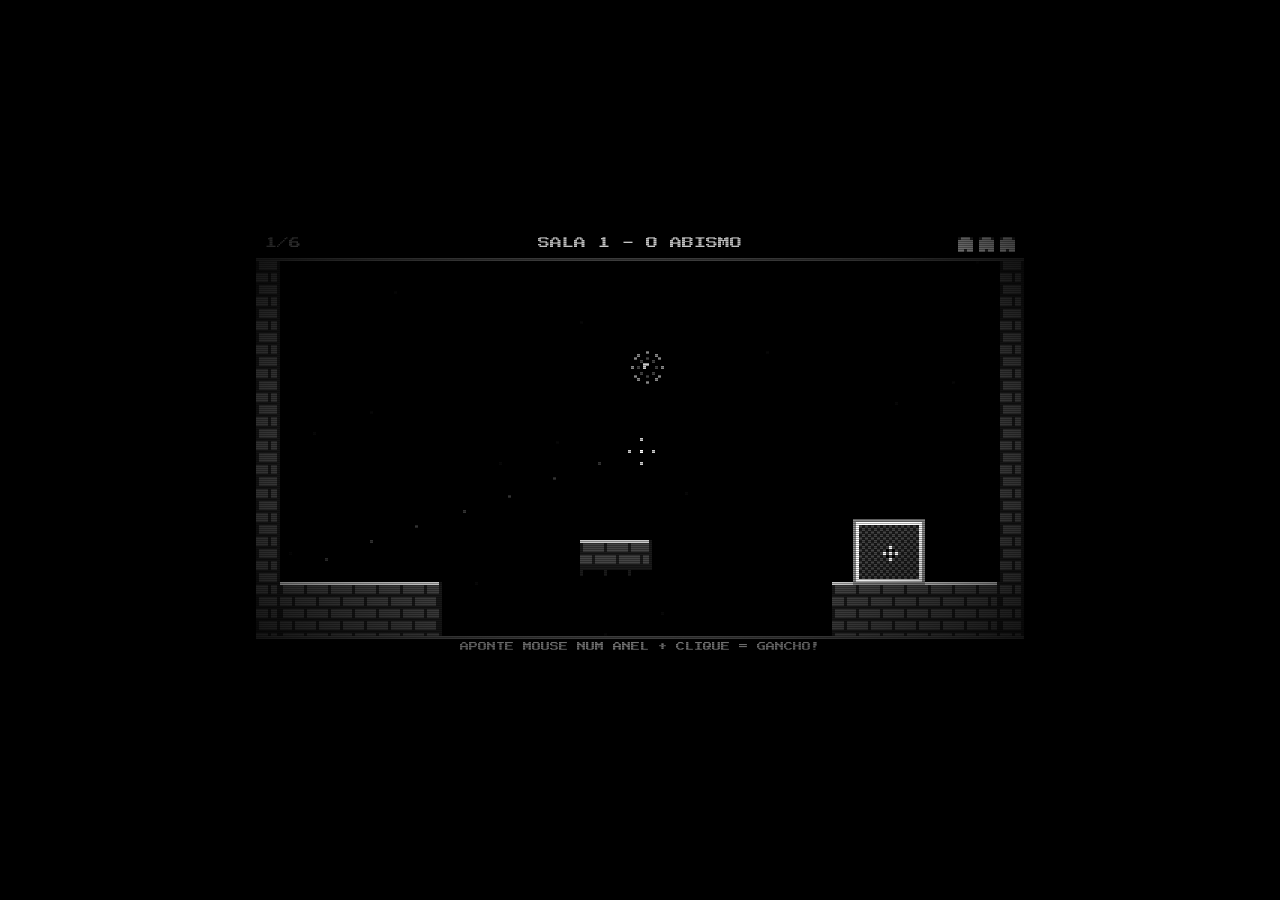
<file: hookshot-rooms-8bit.html>
<!DOCTYPE html>
<html lang="pt-BR">
<head>
<meta charset="UTF-8">
<title>HOOKSHOT ROOMS</title>
<style>
@import url('https://fonts.googleapis.com/css2?family=Press+Start+2P&display=swap');
*{margin:0;padding:0;box-sizing:border-box}
body{background:#000;display:flex;align-items:center;justify-content:center;min-height:100vh;overflow:hidden}
#wrap{position:relative;display:inline-block}
canvas{display:block;image-rendering:pixelated;image-rendering:crisp-edges;cursor:none}
#scan{position:absolute;top:0;left:0;width:100%;height:100%;
  background:repeating-linear-gradient(to bottom,transparent 0px,transparent 1px,rgba(0,0,0,0.32) 1px,rgba(0,0,0,0.32) 2px);
  pointer-events:none;z-index:10}
#vig{position:absolute;top:0;left:0;width:100%;height:100%;
  background:radial-gradient(ellipse at center,transparent 55%,rgba(0,0,0,0.8) 100%);
  pointer-events:none;z-index:11}
#fl{position:absolute;top:0;left:0;width:100%;height:100%;pointer-events:none;z-index:12;opacity:0;transition:opacity 0.04s}
</style>
</head>
<body>
<div id="wrap">
  <canvas id="c" width="768" height="432"></canvas>
  <div id="scan"></div><div id="vig"></div><div id="fl"></div>
</div>
<script>
const canvas=document.getElementById('c');
const ctx=canvas.getContext('2d');
ctx.imageSmoothingEnabled=false;
const fl=document.getElementById('fl');
const S=3,VW=256,VH=144;

// ── B&W PALETTE ──────────────────────────────────────────────────
const C={BK:'#000000',W0:'#ffffff',W1:'#cccccc',W2:'#888888',W3:'#444444',W4:'#1a1a1a'};

// ── AUDIO ────────────────────────────────────────────────────────
let AC=null;
function auInit(){if(!AC)AC=new(window.AudioContext||window.webkitAudioContext)();}
function beep(f,d,t='square',v=0.14,f2=null,delay=0){
  if(!AC)return;
  const o=AC.createOscillator(),g=AC.createGain();
  o.connect(g);g.connect(AC.destination);
  o.type=t;const now=AC.currentTime+delay;
  o.frequency.setValueAtTime(f,now);
  if(f2)o.frequency.linearRampToValueAtTime(f2,now+d);
  g.gain.setValueAtTime(v,now);g.gain.exponentialRampToValueAtTime(0.001,now+d);
  o.start(now);o.stop(now+d);
}
const SFX={
  jump:  ()=>{auInit();beep(220,0.06,'square',0.13,440);},
  hook:  ()=>{auInit();beep(880,0.03,'square',0.09,1600);},
  attach:()=>{auInit();beep(330,0.05,'square',0.17,180);},
  rel:   ()=>{auInit();beep(180,0.04,'square',0.07);},
  death: ()=>{auInit();[160,130,100,70].forEach((f,i)=>beep(f,0.1,'sawtooth',0.24,null,i*0.1));},
  win:   ()=>{auInit();[330,440,550,660,880].forEach((f,i)=>beep(f,0.07,'square',0.15,null,i*0.06));},
  shoot: ()=>{auInit();beep(550,0.04,'square',0.08,250);},
  bounce:()=>{auInit();beep(140,0.05,'square',0.1,300);},
};

// ── DRAW HELPERS ─────────────────────────────────────────────────
function vr(x,y,w,h,c){ctx.fillStyle=c;ctx.fillRect(~~x*S,~~y*S,~~w*S,~~h*S);}
function vp(x,y,c){ctx.fillStyle=c;ctx.fillRect(~~x*S,~~y*S,S,S);}
function vtxt(str,vx,vy,c,sz,align='center'){
  ctx.fillStyle=c;ctx.font=`${sz*S}px 'Press Start 2P',monospace`;
  ctx.textAlign=align;ctx.textBaseline='top';ctx.fillText(str,~~vx*S,~~vy*S);
}
function ovlp(ax,ay,aw,ah,bx,by,bw,bh){return ax<bx+bw&&ax+aw>bx&&ay<by+bh&&ay+ah>by;}

// ── ROOMS ────────────────────────────────────────────────────────
// BUG FIX: player start and enemy start coords never overlap
const ROOMS=[
{title:'SALA 1 - O ABISMO',hint:'APONTE MOUSE NUM ANEL + CLIQUE = GANCHO!',
 plat:[{x:0,y:0,w:256,h:8},{x:0,y:0,w:8,h:144},{x:248,y:0,w:8,h:144},
       {x:8,y:116,w:54,h:28},{x:108,y:102,w:24,h:10},{x:192,y:116,w:56,h:28}],
 spikes:[{x:62,y:136,w:46,h:8},{x:132,y:136,w:60,h:8}],
 anchors:[{x:130,y:44}],exit:{x:200,y:96,w:22,h:20},start:{x:14,y:103},
 enemies:[]},

{title:'SALA 2 - ESCADARIA',hint:'USE DOIS GANCHOS SEGUIDOS PARA SUBIR!',
 plat:[{x:0,y:0,w:256,h:8},{x:0,y:0,w:8,h:144},{x:248,y:0,w:8,h:144},
       {x:8,y:128,w:48,h:16},{x:64,y:112,w:24,h:8},{x:104,y:96,w:24,h:8},
       {x:148,y:80,w:24,h:8},{x:196,y:64,w:52,h:80}],
 spikes:[{x:56,y:136,w:8,h:8},{x:88,y:136,w:16,h:8},{x:128,y:136,w:20,h:8},
         {x:172,y:136,w:24,h:8},{x:8,y:8,w:80,h:12,ceil:1},{x:140,y:8,w:108,h:12,ceil:1}],
 anchors:[{x:80,y:46},{x:168,y:38}],exit:{x:204,y:44,w:22,h:18},start:{x:12,y:115},
 enemies:[{type:'walker',x:38,y:115,minX:10,maxX:48,speed:56},
          {type:'walker',x:216,y:52,minX:196,maxX:238,speed:62},
          {type:'bat',x:130,y:62,amp:20,spd:52,phase:0}]},

{title:'SALA 3 - CHUVA DE BALAS',hint:'ESQUIVE PROJÉTEIS ENQUANTO BALANÇA!',
 plat:[{x:0,y:0,w:256,h:8},{x:0,y:0,w:8,h:144},{x:248,y:0,w:8,h:144},
       {x:8,y:124,w:44,h:20},{x:76,y:108,w:28,h:8},{x:152,y:108,w:28,h:8},
       {x:212,y:124,w:36,h:20},{x:112,y:88,w:32,h:8}],
 spikes:[{x:52,y:136,w:24,h:8},{x:104,y:136,w:48,h:8},{x:180,y:136,w:32,h:8},
         {x:8,y:8,w:100,h:10,ceil:1},{x:148,y:8,w:100,h:10,ceil:1}],
 anchors:[{x:100,y:44},{x:156,y:44},{x:128,y:74}],exit:{x:218,y:104,w:22,h:18},start:{x:12,y:111},
 enemies:[{type:'cannon',x:8,y:100,angle:18,interval:1.4,timer:0.7},
          {type:'cannon',x:248,y:100,angle:162,interval:1.6,timer:0.2},
          {type:'walker',x:162,y:96,minX:152,maxX:172,speed:52},
          {type:'bat',x:62,y:72,amp:24,spd:56,phase:1.0},
          {type:'bat',x:192,y:58,amp:18,spd:66,phase:2.5}]},

{title:'SALA 4 - CAVERNA DA CAVEIRA',hint:'O CHÃO É MORTE — USE O GANCHO!',
 plat:[{x:0,y:0,w:256,h:8},{x:0,y:0,w:8,h:144},{x:248,y:0,w:8,h:144},
       {x:8,y:132,w:14,h:12},{x:234,y:132,w:14,h:12},{x:100,y:116,w:56,h:8},
       {x:56,y:88,w:32,h:8},{x:168,y:88,w:32,h:8},{x:108,y:60,w:40,h:8}],
 spikes:[{x:22,y:136,w:78,h:8},{x:156,y:136,w:78,h:8},{x:88,y:136,w:68,h:8},
         {x:8,y:8,w:240,h:12,ceil:1}],
 anchors:[{x:52,y:66},{x:84,y:44},{x:128,y:36},{x:172,y:44}],exit:{x:116,y:40,w:24,h:18},start:{x:10,y:119},
 enemies:[{type:'skull',x:104,y:100,vx:55,vy:-80},
          {type:'skull',x:148,y:100,vx:-60,vy:-90},
          {type:'walker',x:120,y:48,minX:108,maxX:140,speed:66},
          {type:'bat',x:52,y:72,amp:22,spd:60,phase:0.5}]},

{title:'SALA 5 - CATEDRAL DO CAOS',hint:'MÁXIMO CAOS — PLANEJE CADA BALANÇA!',
 plat:[{x:0,y:0,w:256,h:8},{x:0,y:0,w:8,h:144},{x:248,y:0,w:8,h:144},
       {x:8,y:128,w:28,h:16},{x:220,y:128,w:28,h:16},{x:44,y:108,w:36,h:8},
       {x:176,y:108,w:36,h:8},{x:108,y:88,w:40,h:8},{x:60,y:64,w:24,h:8},
       {x:172,y:64,w:24,h:8},{x:112,y:44,w:32,h:8}],
 spikes:[{x:36,y:136,w:20,h:8},{x:76,y:136,w:104,h:8},{x:200,y:136,w:20,h:8},
         {x:8,y:8,w:80,h:12,ceil:1},{x:168,y:8,w:80,h:12,ceil:1}],
 anchors:[{x:80,y:36},{x:128,y:26},{x:176,y:36},{x:84,y:82},{x:172,y:82}],
 exit:{x:120,y:24,w:16,h:18},start:{x:10,y:115},
 enemies:[{type:'walker',x:194,y:96,minX:192,maxX:212,speed:72},
          {type:'walker',x:130,y:76,minX:108,maxX:140,speed:76},
          {type:'skull',x:62,y:52,vx:65,vy:-70},
          {type:'skull',x:196,y:52,vx:-65,vy:-75},
          {type:'cannon',x:8,y:80,angle:10,interval:1.0,timer:0.3},
          {type:'cannon',x:248,y:80,angle:170,interval:1.0,timer:0.8},
          {type:'bat',x:100,y:55,amp:10,spd:72,phase:0},
          {type:'bat',x:160,y:55,amp:10,spd:66,phase:1.8}]},

{title:'SALA 6 - REI DEMÔNIO',hint:'SEM MISERICÓRDIA. BOA SORTE, HERÓI.',
 plat:[{x:0,y:0,w:256,h:8},{x:0,y:0,w:8,h:144},{x:248,y:0,w:8,h:144},
       {x:8,y:136,w:16,h:8},{x:232,y:136,w:16,h:8},{x:60,y:120,w:16,h:8},
       {x:180,y:120,w:16,h:8},{x:108,y:100,w:40,h:8},{x:48,y:76,w:20,h:8},
       {x:188,y:76,w:20,h:8},{x:104,y:56,w:48,h:8},{x:116,y:32,w:24,h:8}],
 spikes:[{x:24,y:136,w:36,h:8},{x:196,y:136,w:36,h:8},{x:76,y:128,w:104,h:8},
         {x:8,y:8,w:240,h:14,ceil:1},{x:68,y:64,w:40,h:8},{x:148,y:64,w:40,h:8},
         {x:36,y:84,w:12,h:8},{x:208,y:84,w:12,h:8}],
 anchors:[{x:72,y:38},{x:128,y:22},{x:184,y:38},{x:56,y:66},{x:200,y:66},{x:128,y:50}],
 exit:{x:120,y:12,w:16,h:18},start:{x:10,y:123},
 enemies:[{type:'walker',x:66,y:108,minX:60,maxX:68,speed:82},
          {type:'walker',x:184,y:108,minX:180,maxX:188,speed:82},
          {type:'walker',x:122,y:88,minX:108,maxX:140,speed:86},
          {type:'walker',x:122,y:44,minX:104,maxX:144,speed:92},
          {type:'skull',x:54,y:62,vx:72,vy:-90},
          {type:'skull',x:202,y:62,vx:-72,vy:-86},
          {type:'skull',x:130,y:44,vx:56,vy:-100},
          {type:'cannon',x:8,y:68,angle:0,interval:0.85,timer:0.0},
          {type:'cannon',x:248,y:68,angle:180,interval:0.85,timer:0.4},
          {type:'cannon',x:128,y:100,angle:270,interval:1.1,timer:0.2},
          {type:'bat',x:82,y:48,amp:16,spd:82,phase:0},
          {type:'bat',x:180,y:44,amp:16,spd:82,phase:2.1}]},
];

// ── CONSTANTS ────────────────────────────────────────────────────
const GRV=310,JMPV=-168,MVACC=130,AIRCTR=55,FRIC=0.68;
const HSPD=270,MROPE=104,SNAPR=13,PW=8,PH=12,BSPD=132;

// ── STATE ────────────────────────────────────────────────────────
let ri=0,lives=3,gs='playing';
let deathT=0,time=0,hintT=6,shakeT=0,shakeAmp=0,invTimer=0;
let particles=[],floatTexts=[],player,hook,enemies,bullets;

function initRoom(idx){
  const r=ROOMS[idx];
  player={x:r.start.x,y:r.start.y,vx:0,vy:0,onG:false,face:1,wf:0,wt:0};
  hook={state:'idle',x:0,y:0,vx:0,vy:0,ax:0,ay:0,rope:0};
  // Cannons: use timer field as initial t offset so they fire staggered (not all at once)
  // Skulls: gy removed from model — use e.vy directly, reset on bounce
  enemies=r.enemies.map(e=>({
    ...e, active:true,
    t: (e.type==='cannon' && e.timer!=null) ? e.timer : 0,
    dir:1, bx:e.x, by:e.y
  }));
  bullets=[];particles=[];floatTexts=[];hintT=6;invTimer=2.5;
}

// ── INPUT ────────────────────────────────────────────────────────
const keys={};
const mouse={vx:128,vy:72};
document.addEventListener('keydown',e=>{
  if(keys[e.code])return; keys[e.code]=true;
  if(gs==='gameover'&&e.code==='Enter'){ri=0;lives=3;gs='playing';initRoom(0);return;}
  if(gs==='complete'&&e.code==='Enter'){ri=0;lives=3;gs='playing';initRoom(0);return;}
  if(gs==='roomwin'&&(e.code==='Enter'||e.code==='Space')){advRoom();return;}
  if(gs!=='playing')return;
  if(e.code==='KeyR'){initRoom(ri);return;}
  if(e.code==='Space'||e.code==='KeyZ'){
    if(hook.state==='attached')relHook(); else if(player.onG)doJump();
  }
  if((e.code==='ArrowUp'||e.code==='KeyW')&&player.onG&&hook.state!=='attached')doJump();
});
document.addEventListener('keyup',e=>{keys[e.code]=false;});
canvas.addEventListener('mousemove',e=>{
  const r=canvas.getBoundingClientRect();
  mouse.vx=(e.clientX-r.left)*(VW/r.width);
  mouse.vy=(e.clientY-r.top)*(VH/r.height);
});
canvas.addEventListener('click',e=>{
  auInit();
  if(gs==='gameover'){ri=0;lives=3;gs='playing';initRoom(0);return;}
  if(gs==='complete'){ri=0;lives=3;gs='playing';initRoom(0);return;}
  if(gs==='roomwin'){advRoom();return;}
  if(gs!=='playing')return;
  const rr=canvas.getBoundingClientRect();
  mouse.vx=(e.clientX-rr.left)*(VW/rr.width);
  mouse.vy=(e.clientY-rr.top)*(VH/rr.height);
  fireHook();
});

function doJump(){player.vy=JMPV;SFX.jump();}
function fireHook(){
  if(hook.state==='attached'){relHook();return;}
  const cx=player.x+PW/2,cy=player.y+PH/2;
  const dx=mouse.vx-cx,dy=mouse.vy-cy;
  const len=Math.hypot(dx,dy);if(len<1)return;
  hook.state='flying';hook.x=cx;hook.y=cy;
  hook.vx=(dx/len)*HSPD;hook.vy=(dy/len)*HSPD;SFX.hook();
}
function relHook(){hook.state='idle';SFX.rel();}
function advRoom(){
  // +1 life every 2 completed rooms (after room 2, 4, 6), max 3
  if((ri+1)%2===0&&lives<3){lives++;spawnFloat(player.x+PW/2,player.y-6,'+VIDA!',C.W0);}
  ri++;if(ri>=ROOMS.length){gs='complete';return;}gs='playing';initRoom(ri);
}

// ── PHYSICS ──────────────────────────────────────────────────────
function resolvePlayer(plats){
  player.onG=false;
  for(const p of plats){
    if(!ovlp(player.x,player.y,PW,PH,p.x,p.y,p.w,p.h))continue;
    const ol=(player.x+PW)-p.x,or_=(p.x+p.w)-player.x;
    const ot=(player.y+PH)-p.y,ob=(p.y+p.h)-player.y;
    const mh=Math.min(ol,or_),mv=Math.min(ot,ob);
    if(mv<=mh){
      if(ot<ob){player.y=p.y-PH;if(player.vy>0)player.vy=0;player.onG=true;}
      else{player.y=p.y+p.h;if(player.vy<0)player.vy=0;}
    }else{
      if(ol<or_){player.x=p.x-PW;if(player.vx>0)player.vx=0;}
      else{player.x=p.x+p.w;if(player.vx<0)player.vx=0;}
    }
  }
}

// ── PARTICLES ────────────────────────────────────────────────────
function spawnBurst(x,y,n,cols,spd=90){
  for(let i=0;i<n;i++){
    const a=Math.random()*Math.PI*2,s=spd*0.4+Math.random()*spd;
    particles.push({x,y,vx:Math.cos(a)*s,vy:Math.sin(a)*s-40,life:0.4+Math.random()*0.4,max:0.8,c:cols[i%cols.length],sz:1+Math.random()*2});
  }
}
function spawnFloat(x,y,txt,c){floatTexts.push({x,y,txt,c,life:1.2,vy:-18});}
function shake(a,d){shakeAmp=a;shakeT=d;}
function flash(c,d){fl.style.background=c;fl.style.opacity='0.55';setTimeout(()=>fl.style.opacity='0',d*1000);}
function killPlayer(){
  if(gs!=='playing')return;
  SFX.death();shake(3,0.35);flash('#ffffff',0.1);
  spawnBurst(player.x+PW/2,player.y+PH/2,18,[C.W0,C.W1,C.W2],110);
  spawnFloat(player.x+PW/2,player.y-2,'X_X',C.W0);
  lives--;gs='dead';deathT=lives<=0?2.5:1.3;
}

// ── SPRITES ──────────────────────────────────────────────────────
function drawPlayer(){
  if(gs==='dead')return;
  if(invTimer>0&&Math.floor(invTimer*10)%2===0)return; // blink
  const x=~~player.x,y=~~player.y,f=player.face;
  ctx.save();
  if(f<0){ctx.translate((x+PW/2)*S*2,0);ctx.scale(-1,1);}
  // boots
  vr(x,y+10,3,2,C.W3);vr(x+5,y+10,3,2,C.W3);
  // legs
  const wl=player.onG?~~(Math.sin(player.wf)*2):0;
  vr(x+1,y+7,2,4+wl,C.W3);vr(x+5,y+7,2,4-wl,C.W3);
  // body
  vr(x,y+4,PW,6,C.W1);vr(x,y+4,1,6,C.W3);vr(x+7,y+4,1,6,C.W3);
  vr(x+2,y+8,4,1,C.W3);
  // arms
  if(hook.state!=='idle'){
    const aa=Math.atan2(mouse.vy-(y+PH/2),mouse.vx-(x+PW/2));
    vr(x+(f>0?6:0),y+5,2,2,C.W1);
    vr(x+(f>0?6:0)+~~(Math.cos(aa)*2),y+5+~~(Math.sin(aa)*2),2,2,C.W2);
  }else{vr(x-1,y+5,2,3,C.W1);vr(x+7,y+5,2,3,C.W1);}
  // head
  vr(x+1,y+1,6,4,C.W1);vr(x+1,y+1,1,4,C.W3);vr(x+6,y+1,1,4,C.W3);
  vp(x+(f>0?5:2),y+2,C.BK);vp(x+(f>0?5:2),y+3,C.W3);
  // hat
  vr(x-1,y+1,PW+2,1,C.BK);vr(x+2,y-3,4,4,C.W3);vr(x+2,y-3,4,1,C.W2);
  vp(x+(f>0?5:2),y-4,C.W0);vp(x+(f>0?5:2),y-3,C.W0);
  ctx.restore();
}

function drawGoblin(e){
  const x=~~e.x,y=~~e.y;
  ctx.save();
  if(e.dir<0){ctx.translate((x+PW/2)*S*2,0);ctx.scale(-1,1);}
  const wl=~~(Math.sin(e.t*9)*2);
  vr(x+1,y+8,2,4+wl,C.W3);vr(x+5,y+8,2,4-wl,C.W3);
  vr(x,y+4,PW,5,C.W3);vr(x+2,y+4,4,2,C.W1);vr(x+2,y+7,4,1,C.W1);
  vr(x-1,y+4,2,3,C.W3);vr(x+7,y+4,2,3,C.W3);
  vr(x+8,y+3,2,4,C.W2);vr(x+8,y+3,2,2,C.W0);
  vr(x+1,y,6,4,C.W3);vr(x+2,y,4,1,C.W2);
  vp(x+2,y-2,C.W0);vp(x+2,y-1,C.W0);vp(x+5,y-2,C.W0);vp(x+5,y-1,C.W0);
  vp(x+2,y+1,C.W0);vp(x+2,y+2,C.W0);vp(x+5,y+1,C.W0);vp(x+5,y+2,C.W0);
  vr(x+2,y+3,4,1,C.W0);
  ctx.restore();
}

function drawBat(e){
  const x=~~e.x,y=~~e.y;
  const fl2=Math.sin(time*14+e.phase)>0;
  vr(x+2,y+2,4,4,C.W3);vr(x+3,y+2,2,2,C.W2);
  if(fl2){vr(x-3,y,5,3,C.W3);vr(x+6,y,5,3,C.W3);}
  else{vr(x-3,y+4,5,2,C.W3);vr(x+6,y+4,5,2,C.W3);}
  vp(x+2,y+3,C.W0);vp(x+5,y+3,C.W0);
  vp(x+3,y+6,C.W0);vp(x+4,y+6,C.W0);
}

function drawSkull(e){
  const x=~~e.x,y=~~e.y;
  vr(x+1,y,4,6,C.W0);vr(x,y+2,6,4,C.W0);vr(x+1,y+5,4,2,C.W2);
  vr(x+1,y+2,2,2,C.BK);vr(x+3,y+2,2,2,C.BK);
  vp(x+2,y+4,C.BK);vp(x+3,y+4,C.BK);
  vr(x+1,y+6,1,1,C.W3);vr(x+3,y+6,1,1,C.W3);
  vp(x+2,y+1,C.W3);
}

function drawCannon(e){
  const bx=~~(e.x<=8?e.x:e.x-8),by=~~(e.y-5);
  vr(bx,by,9,9,C.W3);vr(bx+1,by+1,7,7,C.W2);vr(bx+2,by+2,5,5,C.W1);
  vp(bx+1,by+1,C.W3);vp(bx+7,by+1,C.W3);vp(bx+1,by+7,C.W3);vp(bx+7,by+7,C.W3);
  const a=e.angle*(Math.PI/180),cx=~~e.x,cy=~~e.y;
  for(let i=2;i<=11;i++){
    vp(cx+~~(Math.cos(a)*i),cy+~~(Math.sin(a)*i),i<6?C.W3:C.W2);
    vp(cx+~~(Math.cos(a)*i)+1,cy+~~(Math.sin(a)*i),C.W3);
  }
  if(e.t<0.07)vr(cx+~~(Math.cos(a)*11)-1,cy+~~(Math.sin(a)*11)-1,3,3,C.W0);
}

function drawBullet(b){vr(~~b.x-1,~~b.y-1,3,3,C.W0);vp(~~b.x,~~b.y,C.W3);}

function drawAnchor(a,att){
  const x=~~a.x,y=~~a.y;
  const blink=Math.floor(time*6+a.x*0.07)%2===0;
  const col=att?C.W0:(blink?C.W0:C.W2);
  [[0,-5],[0,5],[-5,0],[5,0],[-4,-3],[4,-3],[-4,3],[4,3],[-3,-4],[3,-4],[-3,4],[3,4]].forEach(([ox,oy])=>vp(x+ox,y+oy,col));
  [[0,-3],[0,3],[-3,0],[3,0],[-2,-2],[2,-2],[-2,2],[2,2]].forEach(([ox,oy])=>vp(x+ox,y+oy,att?C.W1:C.W3));
  vr(x-1,y-1,2,2,att?C.W0:C.W1);vp(x,y,C.BK);
  if(blink){vp(x-6,y,C.W3);vp(x+6,y,C.W3);vp(x,y-6,C.W3);vp(x,y+6,C.W3);}
}

function drawExit(e){
  const x=~~e.x,y=~~e.y,blink=Math.floor(time*3)%2===0;
  vr(x-1,y-1,e.w+2,e.h+2,C.W2);
  for(let dy=0;dy<e.h;dy++)for(let dx=0;dx<e.w;dx++){
    const chk=(dx+dy)%2===0;
    vp(x+dx,y+dy,blink?(chk?C.W0:C.W3):(chk?C.W3:C.W4));
  }
  vr(x,y,e.w,1,C.W0);vr(x,y+e.h-1,e.w,1,C.W0);
  vr(x,y,1,e.h,C.W0);vr(x+e.w-1,y,1,e.h,C.W0);
  const cx=~~(e.x+e.w/2),cy=~~(e.y+e.h/2);
  vp(cx,cy-2,C.W0);vp(cx,cy+2,C.W0);vp(cx-2,cy,C.W0);vp(cx+2,cy,C.W0);
  vp(cx-1,cy-1,blink?C.W0:C.BK);vp(cx,cy,blink?C.BK:C.W0);
  vp(cx+1,cy-1,blink?C.W0:C.BK);vp(cx-1,cy+1,blink?C.W0:C.BK);vp(cx+1,cy+1,blink?C.W0:C.BK);
}

// ── DRAW ROOM ────────────────────────────────────────────────────
function drawRoom(r){
  vr(0,0,VW,VH,C.BK);
  // subtle bg noise
  for(let i=0;i<20;i++){
    const nx=(i*97+~~(time*3))%VW,ny=(i*67+~~(time*2))%VH;
    vp(nx,ny,'rgba(255,255,255,0.03)');
  }
  // platforms
  for(const p of r.plat){
    vr(p.x,p.y,p.w,p.h,C.W3);
    for(let ty=p.y;ty<p.y+p.h;ty+=4){
      const off=((ty-p.y)/4%2)*4;
      for(let tx=p.x+off;tx<p.x+p.w;tx+=8)vr(tx,ty,1,4,C.W4);
      vr(p.x,ty,p.w,1,C.W4);
    }
    vr(p.x,p.y,p.w,1,C.W1);vr(p.x+p.w-1,p.y,1,p.h,C.W4);vr(p.x,p.y+p.h-1,p.w,1,C.W4);
  }
  // spikes — pure pixel-art, no canvas paths, no flicker
  for(const s of r.spikes){
    vr(s.x,s.y,s.w,s.h,C.W4);
    const sw=4,cnt=Math.floor(s.w/sw);
    for(let i=0;i<cnt;i++){
      const sx=s.x+i*sw;
      if(!s.ceil){
        vr(sx+1,s.y,2,1,C.W0);
        vr(sx,s.y+1,sw,1,C.W0);
        if(s.h>2)vr(sx,s.y+2,sw,s.h-2,C.W0);
        vr(sx+1,s.y+1,2,1,C.W2);
        if(s.h>3)vr(sx+1,s.y+2,sw-2,s.h-3,C.W2);
      }else{
        if(s.h>2)vr(sx,s.y,sw,s.h-2,C.W0);
        vr(sx,s.y+s.h-2,sw,1,C.W0);
        vr(sx+1,s.y+s.h-1,2,1,C.W0);
        if(s.h>3)vr(sx+1,s.y,sw-2,s.h-3,C.W2);
        vr(sx+1,s.y+s.h-2,2,1,C.W2);
      }
    }
  }
  for(const a of r.anchors)drawAnchor(a,hook.state==='attached'&&hook.ax===a.x&&hook.ay===a.y);
  drawExit(r.exit);
}

function drawHookRope(){
  if(hook.state==='idle')return;
  const px=player.x+PW/2,py=player.y+PH/2;
  const tx=hook.state==='attached'?hook.ax:hook.x;
  const ty=hook.state==='attached'?hook.ay:hook.y;
  const segs=14,sag=hook.state==='attached'?7:0;
  for(let i=0;i<segs;i++){
    const t0=i/segs,t1=(i+1)/segs;
    const rx=~~(px+(tx-px)*t0),ry=~~(py+(ty-py)*t0+Math.sin(t0*Math.PI)*sag);
    const rx2=~~(px+(tx-px)*t1),ry2=~~(py+(ty-py)*t1+Math.sin(t1*Math.PI)*sag);
    ctx.strokeStyle=i%2===0?C.W0:C.W3;ctx.lineWidth=S;
    ctx.beginPath();ctx.moveTo((rx+0.5)*S,(ry+0.5)*S);ctx.lineTo((rx2+0.5)*S,(ry2+0.5)*S);ctx.stroke();
  }
  if(hook.state==='flying'){vr(~~hook.x-1,~~hook.y-1,3,3,C.W0);vp(~~hook.x,~~hook.y,C.BK);}
}

function drawAim(r){
  if(hook.state!=='idle')return;
  const px=player.x+PW/2,py=player.y+PH/2;
  const aim=Math.atan2(mouse.vy-py,mouse.vx-px);
  let best=null,bestD=99999;
  for(const a of r.anchors){
    const d=Math.hypot(a.x-px,a.y-py);if(d>MROPE+12)continue;
    const ag=Math.atan2(a.y-py,a.x-px);let diff=Math.abs(aim-ag);
    if(diff>Math.PI)diff=2*Math.PI-diff;
    if(diff<0.55&&d<bestD){bestD=d;best=a;}
  }
  const dx=Math.cos(aim),dy=Math.sin(aim);
  for(let d=6;d<MROPE;d+=8){if(d%16<8)vp(~~(px+dx*d),~~(py+dy*d),'rgba(255,255,255,0.2)');}
  if(best){
    const pk=Math.floor(time*8)%2===0;
    [[0,-8],[0,8],[-8,0],[8,0],[6,6],[-6,6],[6,-6],[-6,-6]].forEach(([ox,oy])=>
      vp(~~best.x+ox,~~best.y+oy,pk?C.W0:C.W2));
  }
  const cx=~~mouse.vx,cy=~~mouse.vy;
  vp(cx-4,cy,C.W1);vp(cx+4,cy,C.W1);vp(cx,cy-4,C.W1);vp(cx,cy+4,C.W1);
  vr(cx-1,cy-1,3,3,C.BK);vp(cx,cy,C.W0);
}

function drawHUD(r){
  vr(0,0,VW,9,C.BK);vr(0,8,VW,1,C.W3);
  vtxt(r.title,128,1,C.W0,4,'center');
  for(let i=0;i<3;i++){
    const hx=VW-22+i*7,hy=1,full=i<lives;
    vr(hx,hy,5,5,full?C.W0:C.W3);
    if(full){vp(hx,hy,C.W3);vp(hx+4,hy,C.W3);vp(hx+2,hy+4,C.W3);}
  }
  vtxt(`${ri+1}/${ROOMS.length}`,3,1,C.W2,4,'left');
}

function drawHint(r){
  if(hintT<=0)return;
  const a=Math.min(1,hintT);ctx.globalAlpha=a*a;
  vr(0,VH-9,VW,9,C.BK);vr(0,VH-10,VW,1,C.W3);
  vtxt(r.hint,128,VH-8,C.W2,3,'center');ctx.globalAlpha=1;
}

function drawParticles(){
  for(const p of particles){
    const a=Math.max(0,p.life/p.max);
    ctx.globalAlpha=a;vr(~~p.x-~~(Math.max(1,p.sz*a)/2),~~p.y-~~(Math.max(1,p.sz*a)/2),Math.max(1,~~(p.sz*a)),Math.max(1,~~(p.sz*a)),p.c);
  }
  ctx.globalAlpha=1;
  for(const f of floatTexts){ctx.globalAlpha=Math.max(0,f.life);vtxt(f.txt,~~f.x,~~f.y,f.c,4,'center');}
  ctx.globalAlpha=1;
}

function drawDeadOverlay(){
  vr(0,0,VW,VH,'rgba(0,0,0,0.75)');
  vtxt('X  X',128,40,C.W0,9,'center');
  vtxt('VOCÊ MORREU',128,62,C.W1,5,'center');
  vtxt(`VIDAS: ${Math.max(0,lives)}`,128,78,C.W2,4,'center');
  if(Math.floor(time*4)%2===0)vtxt('R → TENTAR DE NOVO',128,96,C.W2,3,'center');
}

function drawRoomWin(){
  vr(0,0,VW,VH,'rgba(0,0,0,0.8)');
  for(let i=0;i<VW;i+=8){
    const b=Math.floor(time*6)%2;
    vr(i+(b*4),0,4,2,i%16===0?C.W0:C.W2);
    vr(i+((1-b)*4),VH-2,4,2,i%16===0?C.W0:C.W2);
  }
  vtxt('SALA COMPLETA!',128,44,C.W0,6,'center');
  vtxt(`SALA ${ri+1} OK`,128,62,C.W1,4,'center');
  if(ri+1<ROOMS.length){
    if(Math.floor(time*3)%2===0)vtxt('ENTER/CLICK → PRÓXIMA',128,82,C.W0,4,'center');
    vtxt(ROOMS[ri+1].title,128,96,C.W2,3,'center');
  }else{
    if(Math.floor(time*3)%2===0)vtxt('ENTER/CLICK → FIM',128,82,C.W0,4,'center');
  }
}

function drawGameOver(){
  vr(0,0,VW,VH,C.BK);
  for(let i=0;i<60;i++){const nx=(i*113+~~(time*50))%VW,ny=(i*79+~~(time*40))%VH;vp(nx,ny,C.W3);}
  vtxt('GAME',128,22,C.W0,10,'center');vtxt('OVER',128,44,C.W0,10,'center');
  vr(20,62,216,1,C.W2);
  vtxt(`SALA: ${ri+1}`,128,68,C.W2,4,'center');
  if(Math.floor(time*3)%2===0)vtxt('ENTER/CLICK PARA REINICIAR',128,88,C.W1,3,'center');
}

function drawComplete(){
  vr(0,0,VW,VH,C.BK);
  for(let i=0;i<40;i++){const bx=(i*71+~~(time*30))%VW,by=(i*53+~~(time*18))%VH;vr(bx,by,2,1,C.W2);}
  vr(16,22,224,1,C.W0);vr(16,64,224,1,C.W0);
  vtxt('PARABÉNS!',128,28,C.W0,7,'center');
  vtxt('HERÓI COMPLETO',128,42,C.W1,5,'center');
  vtxt('6 NÍVEIS VENCIDOS!',128,70,C.W1,4,'center');
  if(Math.floor(time*3)%2===0)vtxt('CLICK/ENTER: NOVAMENTE',128,96,C.W2,3,'center');
}

// ── UPDATE ───────────────────────────────────────────────────────
function update(dt){
  time+=dt;
  if(hintT>0)hintT-=dt;
  if(shakeT>0){shakeT-=dt;if(shakeT<0)shakeT=0;}
  if(invTimer>0)invTimer-=dt;

  for(let i=particles.length-1;i>=0;i--){
    const p=particles[i];p.x+=p.vx*dt;p.y+=p.vy*dt;p.vy+=220*dt;p.life-=dt;
    if(p.life<=0)particles.splice(i,1);
  }
  for(let i=floatTexts.length-1;i>=0;i--){
    const f=floatTexts[i];f.y+=f.vy*dt;f.life-=dt;if(f.life<=0)floatTexts.splice(i,1);
  }

  if(gs==='dead'){deathT-=dt;if(deathT<=0){if(lives<=0)gs='gameover';else{gs='playing';initRoom(ri);}}return;}
  if(gs!=='playing')return;

  const r=ROOMS[ri];
  let ix=0;
  if(keys['ArrowLeft']||keys['KeyA'])ix=-1;
  if(keys['ArrowRight']||keys['KeyD'])ix=1;
  if(ix!==0)player.face=ix;

  // player physics
  if(hook.state==='attached'){
    player.vy+=GRV*dt;player.vx+=ix*AIRCTR*dt;
    player.x+=player.vx*dt;player.y+=player.vy*dt;
    const cx=player.x+PW/2,cy=player.y+PH/2;
    const rdx=cx-hook.ax,rdy=cy-hook.ay,dist=Math.hypot(rdx,rdy);
    if(dist>hook.rope){
      const nx=rdx/dist,ny=rdy/dist;
      player.x=hook.ax+nx*hook.rope-PW/2;player.y=hook.ay+ny*hook.rope-PH/2;
      const rv=player.vx*nx+player.vy*ny;
      if(rv>0){player.vx-=rv*nx;player.vy-=rv*ny;}
    }
    resolvePlayer(r.plat);
  }else{
    if(player.onG){player.vx+=ix*MVACC*dt*8;player.vx*=Math.pow(FRIC,dt*60);}
    else player.vx+=ix*AIRCTR*dt;
    player.vx=Math.max(-320,Math.min(320,player.vx));
    player.vy=Math.min(player.vy+GRV*dt,450);
    player.x+=player.vx*dt;player.y+=player.vy*dt;
    player.x=Math.max(8,Math.min(VW-8-PW,player.x));
    if(player.y<8){player.y=8;if(player.vy<0)player.vy=0;}
    resolvePlayer(r.plat);
  }
  if(player.onG&&Math.abs(player.vx)>10){player.wt+=dt;if(player.wt>0.1){player.wt=0;player.wf+=0.5;}}

  // flying hook
  if(hook.state==='flying'){
    hook.x+=hook.vx*dt;hook.y+=hook.vy*dt;
    if(Math.hypot(hook.x-(player.x+PW/2),hook.y-(player.y+PH/2))>MROPE)hook.state='idle';
    if(hook.state==='flying')for(const p of r.plat)if(hook.x>p.x&&hook.x<p.x+p.w&&hook.y>p.y&&hook.y<p.y+p.h){hook.state='idle';break;}
    if(hook.state==='flying')for(const a of r.anchors){
      if(Math.hypot(hook.x-a.x,hook.y-a.y)<SNAPR){
        hook.state='attached';hook.ax=a.x;hook.ay=a.y;
        hook.rope=Math.hypot(player.x+PW/2-a.x,player.y+PH/2-a.y);
        spawnBurst(a.x,a.y,8,[C.W0,C.W1,C.W2],70);SFX.attach();break;
      }
    }
  }

  // enemies
  for(const e of enemies){
    if(!e.active)continue;e.t+=dt;
    const inv=invTimer>0;

    if(e.type==='walker'){
      e.x+=e.dir*e.speed*dt;
      if(e.x<=e.minX){e.x=e.minX;e.dir=1;}
      if(e.x+PW>=e.maxX){e.x=e.maxX-PW;e.dir=-1;}
      if(!inv&&ovlp(e.x,e.y,PW,PH,player.x,player.y,PW,PH))killPlayer();
    }
    if(e.type==='bat'){
      if(!e.bdir)e.bdir=1;
      e.bx+=e.bdir*e.spd*dt;
      if(e.bx<10||e.bx>VW-18){e.bdir*=-1;e.bx=Math.max(10,Math.min(VW-18,e.bx));}
      e.bx+=Math.sign(player.x-e.bx)*e.spd*0.18*dt;
      e.x=e.bx;e.y=e.by+Math.sin(time*3+e.phase)*e.amp;
      if(!inv&&ovlp(e.x,e.y,8,7,player.x,player.y,PW,PH))killPlayer();
    }
    if(e.type==='cannon'){
      if(e.t>=e.interval){
        e.t=0;const a=e.angle*(Math.PI/180);
        bullets.push({x:e.x+Math.cos(a)*11,y:e.y+Math.sin(a)*11,vx:Math.cos(a)*BSPD,vy:Math.sin(a)*BSPD,life:3});
        SFX.shoot();spawnBurst(e.x+Math.cos(a)*11,e.y+Math.sin(a)*11,5,[C.W0,C.W1],60);
      }
    }
    if(e.type==='skull'){
      // Clean vy-only physics: no separate gy accumulator (was causing NaN → instant disappear)
      e.vy+=GRV*dt; e.vy=Math.min(e.vy,260); // gravity + terminal velocity cap
      e.x+=e.vx*dt; e.y+=e.vy*dt;
      // wall bounce
      if(e.x<8||e.x>VW-14){e.vx*=-1;e.x=Math.max(8,Math.min(VW-14,e.x));SFX.bounce();}
      // ceiling clamp
      if(e.y<20){e.vy=Math.abs(e.vy)*0.5;e.y=20;}
      // natural floor bounce (prevents teleporting)
      if(e.y>VH-7){e.vy=-Math.min(Math.abs(e.vy)*0.7,150);if(Math.abs(e.vy)<150)e.vy=-150;e.y=VH-7;}
      // platform bounce — only when falling downward (vy>0) to prevent tunnelling
      let bounced=false;
      for(const p of r.plat){
        if(!bounced&&e.vy>0&&ovlp(e.x,e.y,6,7,p.x,p.y,p.w,p.h)){
          e.vy=-Math.min(Math.abs(e.vy)*0.7,160);
          if(Math.abs(e.vy)<150)e.vy=-150; // minimum 36px rise — no more crawling
          e.y=p.y-7; e.vx+=(Math.random()-0.5)*24;
          bounced=true;SFX.bounce();spawnBurst(e.x,e.y,4,[C.W0,C.W2],50);
        }
      }
      // extreme fallback safety net
      if(e.y>VH+20){e.vy=-150;e.y=VH-20;}
      e.vx+=(player.x-e.x)*0.08*dt;e.vx=Math.max(-100,Math.min(100,e.vx));
      if(!inv&&ovlp(e.x,e.y,6,7,player.x,player.y,PW,PH))killPlayer();
    }
  }

  // bullets
  for(let i=bullets.length-1;i>=0;i--){
    const b=bullets[i];b.x+=b.vx*dt;b.y+=b.vy*dt;b.life-=dt;
    let hit=false;
    for(const p of r.plat)if(b.x>p.x&&b.x<p.x+p.w&&b.y>p.y&&b.y<p.y+p.h){hit=true;break;}
    if(hit||b.life<=0||b.x<0||b.x>VW||b.y<0||b.y>VH){
      if(hit)spawnBurst(b.x,b.y,4,[C.W0,C.W1],40);bullets.splice(i,1);continue;
    }
    if(invTimer<=0&&ovlp(b.x-2,b.y-2,4,4,player.x,player.y,PW,PH))killPlayer();
  }

  // death
  if(player.y>VH+20)killPlayer();
  if(invTimer<=0)for(const s of r.spikes)if(ovlp(player.x,player.y,PW,PH,s.x,s.y,s.w,s.h)){killPlayer();break;}

  // exit
  const ex=r.exit;
  if(ovlp(player.x,player.y,PW,PH,ex.x,ex.y,ex.w,ex.h)){
    gs='roomwin';SFX.win();shake(2,0.4);flash('#ffffff',0.08);
    spawnBurst(ex.x+ex.w/2,ex.y+ex.h/2,28,[C.W0,C.W1,C.W2],140);
    spawnFloat(player.x+PW/2,player.y-4,'OK!',C.W0);
  }
}

// ── MAIN LOOP ────────────────────────────────────────────────────
let lastT=0;
function loop(ts){
  const dt=Math.min((ts-lastT)/1000,0.05);lastT=ts;update(dt);
  ctx.save();
  if(shakeT>0){ctx.translate(~~((Math.random()-0.5)*shakeAmp*2)*S,~~((Math.random()-0.5)*shakeAmp*2)*S);}
  if(gs==='gameover')drawGameOver();
  else if(gs==='complete')drawComplete();
  else{
    const r=ROOMS[ri];
    drawRoom(r);drawAim(r);
    for(const e of enemies){
      if(!e.active)continue;
      if(e.type==='walker')drawGoblin(e);
      if(e.type==='bat')drawBat(e);
      if(e.type==='cannon')drawCannon(e);
      if(e.type==='skull')drawSkull(e);
    }
    for(const b of bullets)drawBullet(b);
    drawHookRope();drawPlayer();drawParticles();drawHUD(r);drawHint(r);
    if(gs==='dead')drawDeadOverlay();
    if(gs==='roomwin')drawRoomWin();
  }
  ctx.restore();
  requestAnimationFrame(loop);
}

initRoom(0);
requestAnimationFrame(t=>{lastT=t;loop(t);});
</script>
</body>
</html>
</file>
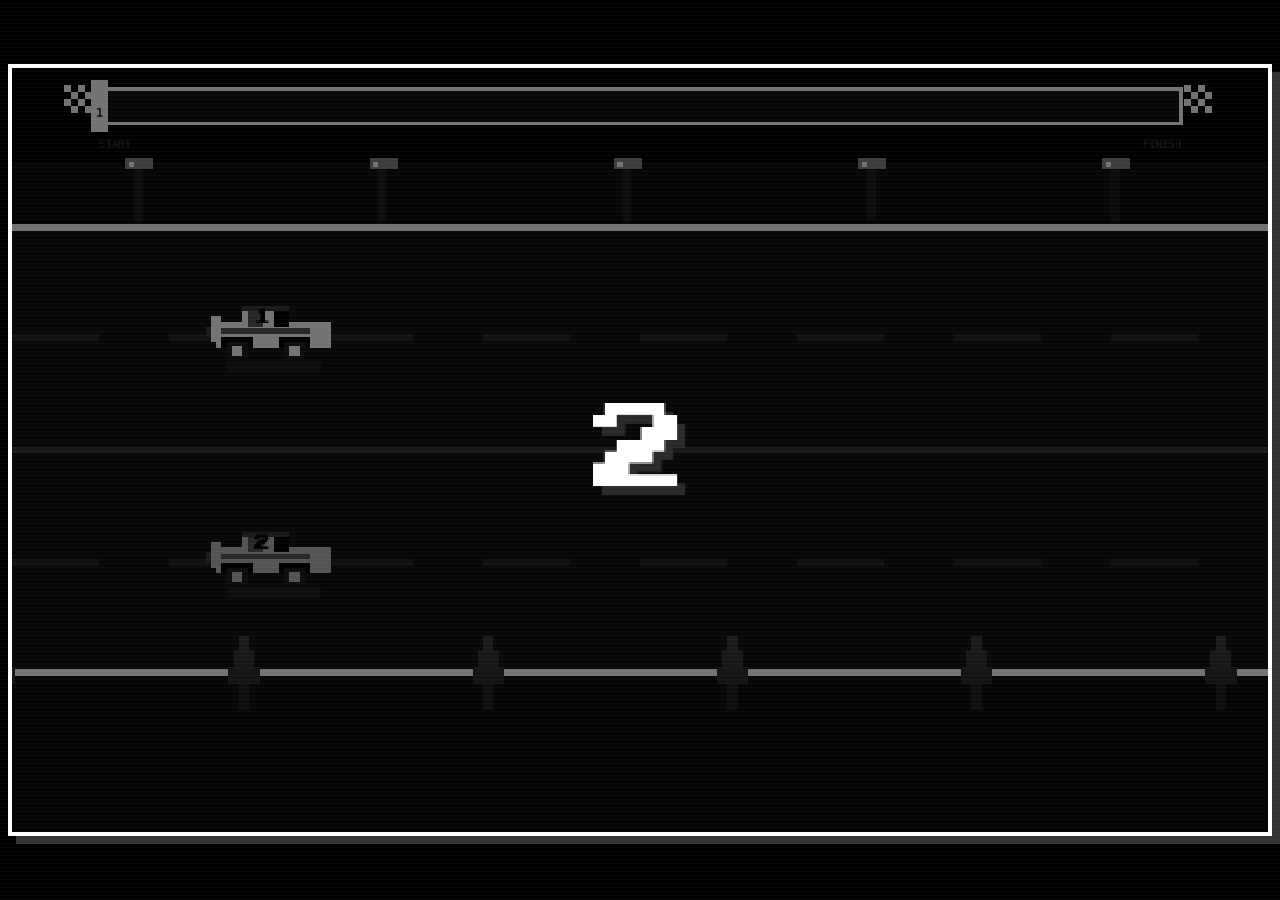
<file: kart-race.html>
<!DOCTYPE html>
<html lang="pt-BR">
<head>
<meta charset="UTF-8">
<meta name="viewport" content="width=device-width,initial-scale=1">
<title>KART RACER</title>
<style>
  @import url('https://fonts.googleapis.com/css2?family=Press+Start+2P&display=swap');
  *, *::before, *::after { margin:0; padding:0; box-sizing:border-box; }
  body {
    background:#000; display:flex; align-items:center; justify-content:center;
    min-height:100vh; overflow:hidden; touch-action:none; user-select:none;
  }
  canvas { display:block; image-rendering:pixelated; border:4px solid #fff; box-shadow:8px 8px 0 #333; }
  #sl {
    position:fixed; inset:0; pointer-events:none; z-index:9;
    background:repeating-linear-gradient(to bottom,transparent 0,transparent 3px,rgba(255,255,255,.025) 3px,rgba(255,255,255,.025) 4px);
  }
</style>
</head>
<body>
<div id="sl"></div>
<canvas id="c"></canvas>
<script>
const c = document.getElementById('c');
const g = c.getContext('2d');
c.width = 720; c.height = 440;
const W = 720, H = 440;

const rsz = () => {
  const mw = window.innerWidth-16, mh = window.innerHeight-16, rat = 720/440;
  let w=mw, h=mw/rat;
  if (h>mh) { h=mh; w=h*rat; }
  c.style.width=w+'px'; c.style.height=h+'px';
};
rsz(); window.addEventListener('resize', rsz);

// ── Constants ──────────────────────────────
const RDIST  = 3000;
const REF_X  = 150;
const DSCALE = 0.19;
const BOOST  = 2.7;
const MSPD   = 16;
const DECAY  = 0.937;
const CSPD   = 6.3;
const RT     = 90;
const RH     = 260;
const LH     = RH / 2;
const S      = 3; // kart pixel size
const SCORE_STORAGE_KEY = 'birthday_minigame_scores_v1';

const GAME_SCORE_CONFIG = {
  geral: { maxScore: 2250, enabled: true },
  kart: { maxScore: 1000, enabled: true },
  musica: { maxScore: 1000, enabled: false },
  secreto: { maxScore: 1000, enabled: false }
};

function buildInitialScoreState() {
  const games = {};

  Object.keys(GAME_SCORE_CONFIG).forEach(gameId => {
    games[gameId] = {
      bestScore: 0,
      maxScore: GAME_SCORE_CONFIG[gameId].maxScore,
      updatedAt: null
    };
  });

  return {
    version: 1,
    games
  };
}

function clampScore(gameId, score) {
  const maxScore = GAME_SCORE_CONFIG[gameId]?.maxScore ?? 0;
  return Math.max(0, Math.min(maxScore, Math.floor(score)));
}

function getScoreState() {
  const fallback = buildInitialScoreState();

  try {
    const raw = localStorage.getItem(SCORE_STORAGE_KEY);
    if (!raw) return fallback;

    const parsed = JSON.parse(raw);
    if (!parsed || typeof parsed !== 'object') return fallback;

    const merged = buildInitialScoreState();
    const parsedGames = parsed.games && typeof parsed.games === 'object' ? parsed.games : {};

    Object.keys(merged.games).forEach(gameId => {
      const incoming = parsedGames[gameId] || {};
      const incomingBest = Number.isFinite(incoming.bestScore) ? incoming.bestScore : 0;

      merged.games[gameId].bestScore = clampScore(gameId, incomingBest);
      merged.games[gameId].updatedAt = typeof incoming.updatedAt === 'string' ? incoming.updatedAt : null;
    });

    return merged;
  } catch {
    return fallback;
  }
}

function saveScoreState(scoreState) {
  try {
    localStorage.setItem(SCORE_STORAGE_KEY, JSON.stringify(scoreState));
  } catch {}
}

function saveBestScore(gameId, rawScore) {
  if (!GAME_SCORE_CONFIG[gameId]) return;

  const scoreState = getScoreState();
  const nextScore = clampScore(gameId, rawScore);

  if (!scoreState.games[gameId]) {
    scoreState.games[gameId] = {
      bestScore: 0,
      maxScore: GAME_SCORE_CONFIG[gameId].maxScore,
      updatedAt: null
    };
  }

  const currentBest = scoreState.games[gameId].bestScore || 0;
  if (nextScore > currentBest) {
    scoreState.games[gameId].bestScore = nextScore;
    scoreState.games[gameId].updatedAt = new Date().toISOString();
    saveScoreState(scoreState);
  }
}

// ── State ──────────────────────────────────
let gs, pl, cp, pts, rOff, shX, shY, cVal, cMs, win, scoreSaved;

function init() {
  gs = 'cd'; cVal = 3; cMs = null; win = '';
  scoreSaved = false;
  pl = { d:0, spd:0, bnc:0 };
  cp = { d:0, spd:CSPD };
  pts = []; rOff = 0; shX = shY = 0;
}
init();

// ── Input ──────────────────────────────────
let spDown = false;
document.addEventListener('keydown', e => {
  if (e.code==='Space') { e.preventDefault(); if (!spDown) { spDown=true; doBoost(); } }
  if (e.code==='Enter' && gs==='done') init();
});
document.addEventListener('keyup', e => { if (e.code==='Space') spDown=false; });
c.addEventListener('pointerdown', e => { e.preventDefault(); gs==='done' ? init() : doBoost(); });

function doBoost() {
  if (gs!=='race') return;
  pl.spd = Math.min(pl.spd + BOOST, MSPD);
  pl.bnc = 6;
  for (let i=0;i<6;i++)
    addPt(REF_X-5, lY(1)+24, -Math.random()*4-1, (Math.random()-.5)*2.5, .95);
}

// ── Particles ──────────────────────────────
function addPt(x,y,vx,vy,life) {
  pts.push({x,y,vx,vy,life,dec:.055+Math.random()*.04,sz:2+Math.random()*5});
}
function tickPts() {
  pts = pts.filter(p => {
    p.x+=p.vx; p.y+=p.vy; p.life-=p.dec;
    if (p.life<=0) return false;
    g.fillStyle=`rgba(180,180,180,${p.life.toFixed(2)})`;
    g.fillRect(p.x|0, p.y|0, p.sz|0, p.sz|0);
    return true;
  });
}

// ── Helpers ────────────────────────────────
const lY = lane => RT + (lane-1)*LH + LH*.5 - 18;
const f  = col  => { g.fillStyle = col; };
const r  = (x,y,w,h) => g.fillRect(x|0,y|0,w|0,h|0);

// ── Road ───────────────────────────────────
function drawRoad() {
  f('#0d0d0d'); r(0,RT-36,W,36); r(0,RT+RH,W,H-(RT+RH));
  f('#111');   r(0,RT,W,RH);
  f('#fff');   r(0,RT,W,4); r(0,RT+RH-4,W,4);
  f('#3a3a3a'); r(0,RT+LH-2,W,4);
  // scrolling dashes
  const d1=RT+LH*.5, d2=RT+LH+LH*.5;
  for (let i=-1;i<12;i++) {
    const x=i*90-rOff%90;
    f('#252525'); r(x,d1-2,50,4); r(x,d2-2,50,4);
  }
  // finish line
  const fx = REF_X + (RDIST-pl.d)*DSCALE;
  if (fx < W+20 && fx > -20)
    for (let row=0; row<RH/10; row++)
      for (let col=0; col<2; col++) {
        f((row+col)%2===0?'#fff':'#000');
        r(fx+col*8, RT+row*10, 8, 10);
      }
  drawScenery();
}

function drawScenery() {
  for (let i=0;i<7;i++) {
    const x = ((i*140 - rOff*.35) % (W+140)) - 70 | 0;
    // streetlight (above road)
    f('#1e1e1e'); r(x,RT-34,5,32);
    f('#888');    r(x-5,RT-38,16,6);
    f('#fff');    r(x-3,RT-36,3,3);
    // pixelated tree (below road)
    f('#222'); r(x+60,RT+RH+2,6,18);
    f('#2d2d2d'); r(x+54,RT+RH-5,18,10);
    f('#363636'); r(x+57,RT+RH-15,12,12);
    f('#3d3d3d'); r(x+60,RT+RH-23,6,10);
  }
}

// ── Kart ───────────────────────────────────
function drawKart(x, y, isP) {
  const b=isP?'#fff':'#bbb', dk='#000', gr='#585858', wh='#1c1c1c';
  // ground shadow
  g.fillStyle='rgba(255,255,255,0.05)'; r(x+S*2,y+S*10+2,S*18,S*2);
  // exhaust pipe
  f('#3a3a3a'); r(x-S*2,y+S*4,S*2,S*2);
  // rear fin
  f(b); r(x-S,y+S*2,S*2,S*5);
  // main body
  f(b); r(x,y+S*3,S*19,S*5);
  // body stripe
  f(gr); r(x+S,y+S*4+1,S*17,S);
  // nose cone
  f(b); r(x+S*19,y+S*3,S*3,S*5);
  // cabin
  f(b); r(x+S*5,y,S*9,S*4);
  // windshield
  f(dk); r(x+S*11,y+S,S*3,S*3);
  // rear window
  f(gr); r(x+S*6,y+S,S*3,S*3);
  // roof trim
  f('#3a3a3a'); r(x+S*5,y,S*9,S);
  // front wheel arch + wheel
  f(dk);  r(x+S*12,y+S*6,S*6,S*2);
  f(wh);  r(x+S*13,y+S*7,S*4,S*3);
  f(b);   r(x+S*14,y+S*7+2,S*2,S*2);
  // rear wheel arch + wheel
  f(dk);  r(x+S,y+S*6,S*6,S*2);
  f(wh);  r(x+S*2,y+S*7,S*4,S*3);
  f(b);   r(x+S*3,y+S*7+2,S*2,S*2);
  // race number
  g.fillStyle=dk;
  g.font=`bold ${S*3}px 'Press Start 2P',monospace`;
  g.textAlign='center'; g.textBaseline='middle';
  g.fillText(isP?'1':'2', x+S*8+2, y+S*2);
  g.textBaseline='alphabetic';
}

// ── Progress Bar ───────────────────────────
function drawBar() {
  const bx=50, by=12, bw=W-100, bh=20;
  f('#111'); r(bx,by,bw,bh);
  g.strokeStyle='#fff'; g.lineWidth=2; g.strokeRect(bx,by,bw,bh);
  mFlag(bx-20,by-2); mFlag(bx+bw+2,by-2);
  // cpu marker
  const cx=bx+Math.min(cp.d/RDIST,1)*bw;
  f('#666'); r(cx-4,by-4,8,bh+8);
  g.fillStyle='#000'; g.font='6px monospace'; g.textAlign='center';
  g.fillText('2',cx,by+bh*.6+3);
  // player marker
  const px=bx+Math.min(pl.d/RDIST,1)*bw;
  f('#fff'); r(px-5,by-5,10,bh+10);
  g.fillStyle='#000'; g.font='7px monospace'; g.textAlign='center';
  g.fillText('1',px,by+bh*.6+4);
  // labels
  g.fillStyle='#3a3a3a'; g.font='6px monospace';
  g.textAlign='left';  g.fillText('START',  bx,   by+bh+14);
  g.textAlign='right'; g.fillText('FINISH', bx+bw,by+bh+14);
}
function mFlag(x,y) {
  for(let rr=0;rr<4;rr++) for(let cc=0;cc<4;cc++) {
    f((rr+cc)%2===0?'#fff':'#000'); r(x+cc*4,y+rr*4,4,4);
  }
}

// ── HUD ────────────────────────────────────
function drawHUD() {
  // Speed gauge
  const gx=14, gy=H-74, gw=130, gh=60;
  f('#000'); r(gx,gy,gw,gh);
  g.strokeStyle='#fff'; g.lineWidth=2; g.strokeRect(gx,gy,gw,gh);
  g.fillStyle='#4a4a4a'; g.font='6px monospace'; g.textAlign='center';
  g.fillText('VELOCIDADE', gx+gw/2, gy+13);
  const pct=pl.spd/MSPD, bw2=gw-20;
  g.strokeStyle='#2a2a2a'; g.lineWidth=1; g.strokeRect(gx+10,gy+20,bw2,12);
  f('#fff'); r(gx+10,gy+20,bw2*pct,12);
  // segment dividers
  for(let i=1;i<8;i++) { f('#000'); r(gx+10+(bw2*i/8)-1,gy+20,2,12); }
  g.fillStyle='#fff'; g.font='10px monospace'; g.textAlign='center';
  g.fillText(Math.round(pct*200)+' KM/H', gx+gw/2, gy+50);

  // Position indicator
  const pos = pl.d>=cp.d ? '1ST' : '2ND';
  const px2=W-94, py2=H-74;
  f('#000'); r(px2,py2,80,60);
  g.strokeStyle='#fff'; g.lineWidth=2; g.strokeRect(px2,py2,80,60);
  g.fillStyle='#4a4a4a'; g.font='6px monospace'; g.textAlign='center';
  g.fillText('POSIÇÃO', px2+40, py2+13);
  g.fillStyle='#fff'; g.font='18px monospace'; g.textAlign='center';
  g.fillText(pos, px2+40, py2+46);

  // Space hint — pulse when near max speed
  const pulse = pl.spd < 2 && gs==='race';
  g.fillStyle = pulse && Math.floor(Date.now()/300)%2===0 ? '#fff' : '#2c2c2c';
  g.font='6px monospace'; g.textAlign='center';
  g.fillText('[SPACE] / TAP — ACELERAR', W/2, H-6);
}

// ── Countdown ──────────────────────────────
function drawCd(now) {
  f('rgba(0,0,0,0.55)'); r(0,0,W,H);
  const lbl = cVal>0 ? String(cVal) : 'GO!';
  const pulse = cVal>0 ? 1+.12*Math.sin(now/110*Math.PI) : 1.12;
  g.font=`${(50*pulse)|0}px 'Press Start 2P',monospace`;
  g.textAlign='center'; g.textBaseline='middle';
  f('#2a2a2a'); g.fillText(lbl,W/2+5,H/2+5);
  f('#fff');    g.fillText(lbl,W/2,  H/2);
  g.textBaseline='alphabetic';
}

// ── Finish screen ──────────────────────────
function drawDone() {
  f('rgba(0,0,0,0.80)'); r(0,0,W,H);
  const isW=win==='pl';
  const bw=480, bh=220, bx=(W-bw)/2, by=(H-bh)/2;
  f('#000'); r(bx,by,bw,bh);
  g.strokeStyle='#fff'; g.lineWidth=4; g.strokeRect(bx,by,bw,bh);
  g.strokeStyle='#333'; g.lineWidth=2; g.strokeRect(bx+8,by+8,bw-16,bh-16);
  // trophy / skull pixel art
  if (isW) drawTrophy(bx+bw-70, by+bh/2-18);
  else     drawSkull(bx+38, by+bh/2-18);
  g.textAlign='center'; g.textBaseline='middle';
  g.fillStyle='#fff'; g.font=`22px 'Press Start 2P',monospace`;
  g.fillText(isW?'★ VITÓRIA! ★':'DERROTA...', W/2, by+64);
  g.fillStyle='#666'; g.font=`9px 'Press Start 2P',monospace`;
  g.fillText(isW?'EXCELENTE PILOTAGEM!':'O CPU GANHOU DESTA VEZ', W/2, by+108);
  if (Math.floor(Date.now()/500)%2===0) {
    g.fillStyle='#fff'; g.font=`7px 'Press Start 2P',monospace`;
    g.fillText('► ENTER / TOQUE PARA TENTAR NOVAMENTE ◄', W/2, by+168);
  }
  g.textBaseline='alphabetic';
}

function drawTrophy(x,y) {
  const T=4;
  const rows=[
    '...XXX...','.XXXXX..','.XXXXX..','.X.X.X..',
    '..XXX...','...X....','..XXX...','XXXXXXX..',
  ];
  rows.forEach((row,i) => [...row].forEach((ch,j) => {
    if (ch==='X') { f('#aaa'); r(x+j*T,y+i*T,T,T); }
  }));
}

function drawSkull(x,y) {
  const T=4;
  const rows=[
    '..XXX..','XXXXXXX','X.X.X.X','XXXXXXX',
    '.XXXXX.','..X.X..','..X.X..',
  ];
  rows.forEach((row,i) => [...row].forEach((ch,j) => {
    if (ch==='X') { f('#555'); r(x+j*T,y+i*T,T,T); }
  }));
}

// ── Game Loop ──────────────────────────────
function loop(now) {
  requestAnimationFrame(loop);

  // ── Update
  if (gs==='cd') {
    if (!cMs) cMs=now;
    if (cVal>0 && now-cMs>=900) { cMs=now; cVal--; }
    else if (cVal===0 && now-cMs>=700) gs='race';
  } else if (gs==='race') {
    pl.spd *= DECAY;
    pl.d   += pl.spd;
    pl.bnc  = Math.max(0, pl.bnc-.65);
    // CPU with subtle speed variation
    const tgt = CSPD + Math.sin(now/900)*1.8 + Math.cos(now/340)*.6;
    cp.spd += (tgt-cp.spd)*.04;
    cp.d   += cp.spd;
    // CPU exhaust
    const csx = REF_X + (cp.d-pl.d)*DSCALE;
    if (Math.random()>.65) addPt(csx-4, lY(2)+24, -Math.random()*2-.4, (Math.random()-.5)*.8, .4);
    // Road scroll
    rOff += pl.spd*.72;
    // Screen shake
    if (pl.spd>11) { shX=(Math.random()-.5)*2.5; shY=(Math.random()-.5)*1.5; }
    else { shX*=.7; shY*=.7; }
    // Check finish
    if (pl.d>=RDIST || cp.d>=RDIST) {
      win = pl.d>=RDIST ? 'pl' : 'cp';
      if (!scoreSaved) {
        saveBestScore('kart', win === 'pl' ? 1000 : 0);
        scoreSaved = true;
      }
      gs='done';
    }
  }

  // ── Draw
  g.save();
  if (gs==='race') g.translate(shX|0, shY|0);

  f('#000'); r(0,0,W,H);
  drawBar();
  drawRoad();

  // CPU kart
  const csx2 = REF_X + (cp.d-pl.d)*DSCALE;
  drawKart(csx2-33, lY(2), false);
  // Player kart with bounce
  drawKart(REF_X-33, (lY(1)-pl.bnc)|0, true);

  tickPts();
  g.restore();

  if (gs==='race'||gs==='done') drawHUD();
  if (gs==='cd') drawCd(now);
  if (gs==='done') drawDone();
}

requestAnimationFrame(loop);
</script>
</body>
</html>
</file>
